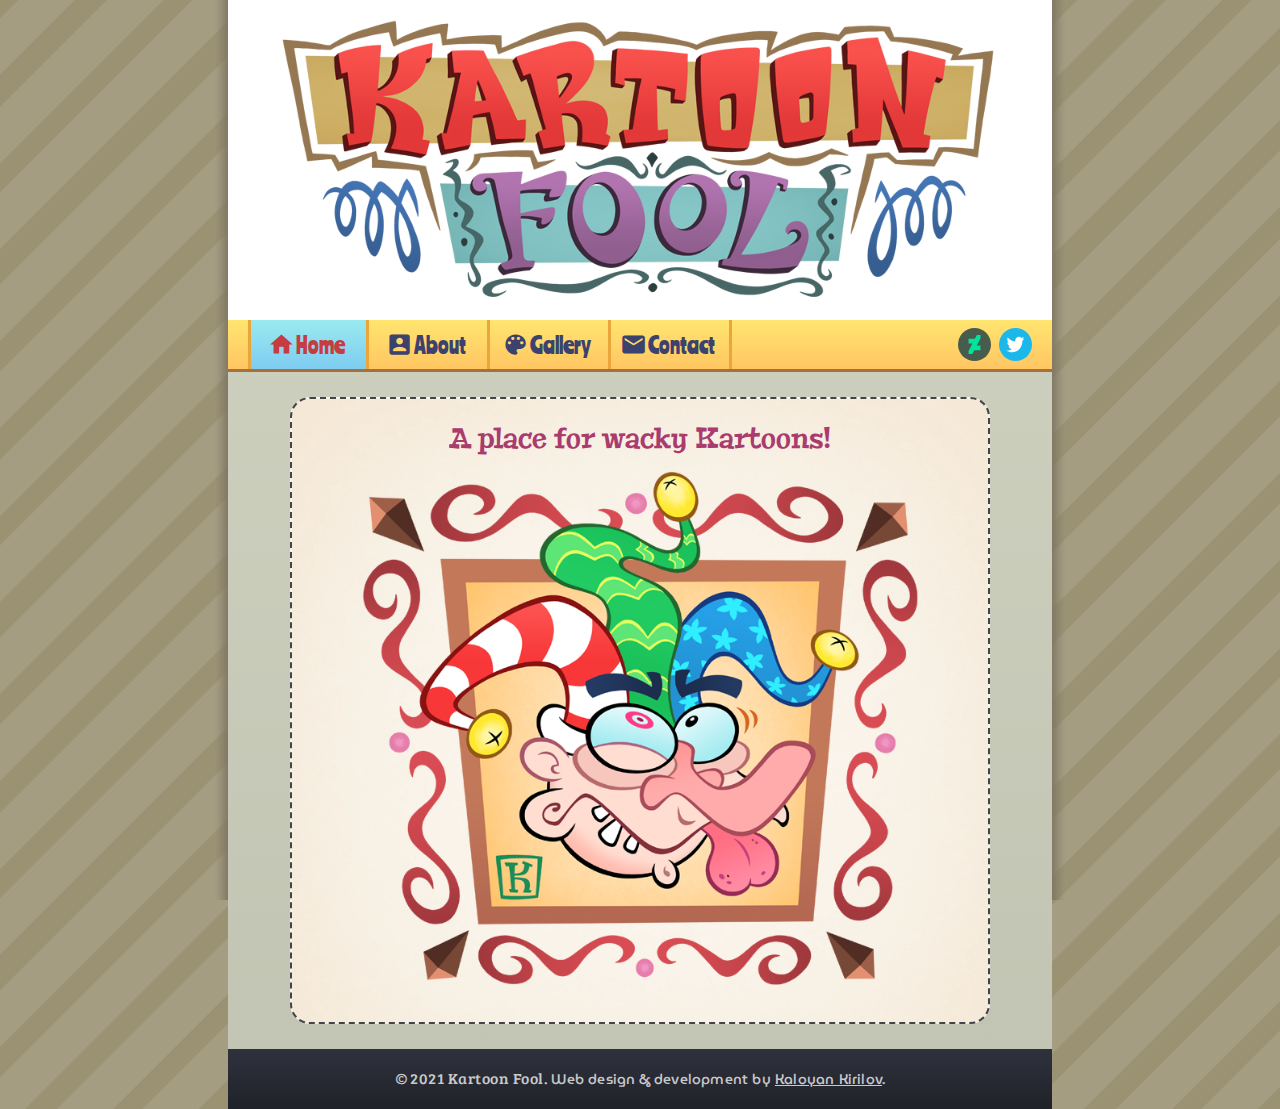
<file: index.html>
<!DOCTYPE html>
<html lang="en">
<head>
    <script async src="https://www.googletagmanager.com/gtag/js?id=G-M3M5KQJK5C"></script>
    <script>
        window.dataLayer = window.dataLayer || [];
        function gtag(){dataLayer.push(arguments);}
        gtag('js', new Date());
        gtag('config', 'G-M3M5KQJK5C');
    </script>
    <meta charset="UTF-8">
    <meta name="viewport" content="width=device-width, initial-scale=1.0">
    <link rel="icon" type="image/png" href="img/kartoon-favicon.png">
    <link rel="preload" as="font" href="fonts/Ranchers-Regular.woff" type="font/woff2" crossorigin="anonymous">
    <link rel="preload" as="font" href="fonts/Peralta-Regular.woff" type="font/woff2" crossorigin="anonymous">
    <link rel="preload" as="font" href="fonts/MuseoModerno-Medium.woff" type="font/woff2" crossorigin="anonymous">
    <link rel="preload" as="font" href="fonts/BreeSerif-Regular.woff" type="font/woff2" crossorigin="anonymous">
    <link rel="preload" as="font" href="fonts/MaterialIcons-Regular.woff" type="font/woff2" crossorigin="anonymous">
    <link rel="stylesheet" href="css/style-min.css">
    <title>Kartoon Fool</title>
</head>
<body>
    <div id="container-shadow"></div>
    <div id="main-container">
        <header id="header"></header>
        <nav id="nav-bar">
            <ul id="nav-menu">
                <li id="home-btn"><a class="current" href="index.html"><i class="material-icons">home</i>Home</a></li>
                <li id="about-btn"><a href="about.html"><i class="material-icons">account_box</i>About</a></li>
                <li id="gallery-btn"><a href="gallery.html"><i class="material-icons">palette</i>Gallery</a></li>
                <li id="contact-btn"><a href="contact.html"><i class="material-icons">email</i>Contact</a></li>
            </ul>
            <div id="social-links">
                <a href="https://www.deviantart.com/cartoonfool" target="_blank"><div id="deviantart"></div></a>
                <a href="https://twitter.com/KartoonFool" target="_blank"><div id="twitter"></div><div id="twitter-hover"></div></a>
            </div>
        </nav>
        <main id="page-content">
            <div id="content-container">
                <p class="title">A place for wacky Kartoons!</p>
                <img id="fool-img" src="img/kartoon-fool.png" alt="kartoon fool">
            </div>
        </main>
        <footer id="footer">
            <div id="kartoon-fool"><span id="copyright">&copy;</span>2021 Kartoon Fool.</div>
            <div id="web-dev">Web design & development by&nbsp;<a id="kaloyan-kirilov" href="https://kaloyan-kirilov.github.io/" target="_blank">Kaloyan Kirilov</a>.</div>
        </footer>
    </div>
</body>
</html>
</file>
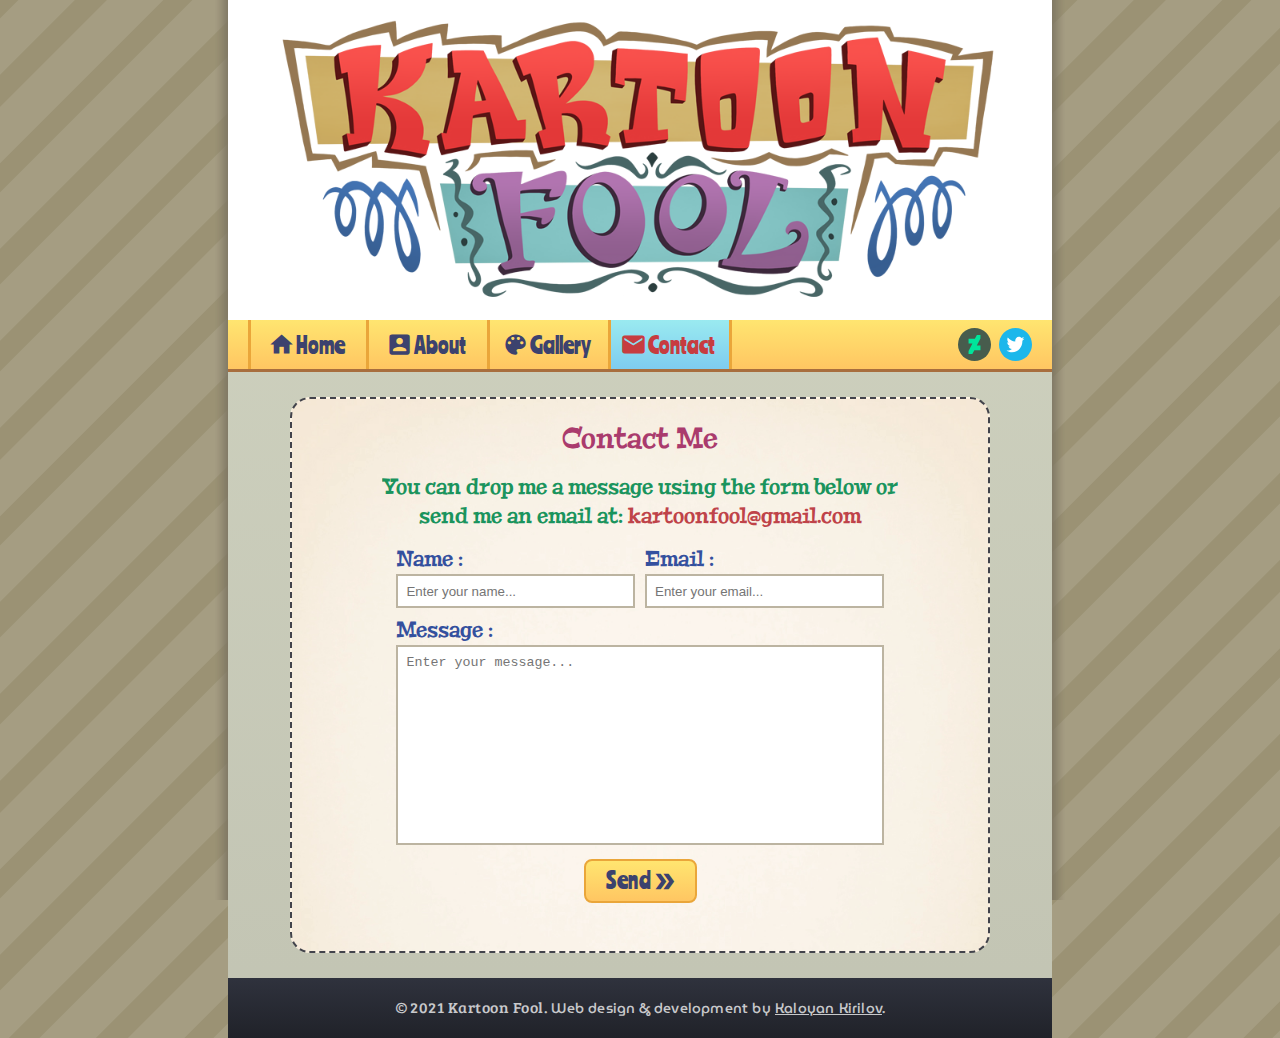
<file: contact.html>
<!DOCTYPE html>
<html lang="en">
<head>
    <script async src="https://www.googletagmanager.com/gtag/js?id=G-M3M5KQJK5C"></script>
    <script>
        window.dataLayer = window.dataLayer || [];
        function gtag(){dataLayer.push(arguments);}
        gtag('js', new Date());
        gtag('config', 'G-M3M5KQJK5C');
    </script>
    <meta charset="UTF-8">
    <meta name="viewport" content="width=device-width, initial-scale=1.0">
    <link rel="icon" type="image/png" href="img/kartoon-favicon.png">
    <link rel="preload" as="font" href="fonts/Ranchers-Regular.woff" type="font/woff2" crossorigin="anonymous">
    <link rel="preload" as="font" href="fonts/Peralta-Regular.woff" type="font/woff2" crossorigin="anonymous">
    <link rel="preload" as="font" href="fonts/MuseoModerno-Medium.woff" type="font/woff2" crossorigin="anonymous">
    <link rel="preload" as="font" href="fonts/BreeSerif-Regular.woff" type="font/woff2" crossorigin="anonymous">
    <link rel="preload" as="font" href="fonts/MaterialIcons-Regular.woff" type="font/woff2" crossorigin="anonymous">
    <link rel="stylesheet" href="css/style-min.css">
    <title>Kartoon Fool - Contact</title>
</head>
<body>
    <div id="container-shadow"></div>
    <div id="main-container">
        <header id="header"></header>
        <nav id="nav-bar">
            <ul id="nav-menu">
                <li id="home-btn"><a href="index.html"><i class="material-icons">home</i>Home</a></li>
                <li id="about-btn"><a href="about.html"><i class="material-icons">account_box</i>About</a></li>
                <li id="gallery-btn"><a href="gallery.html"><i class="material-icons">palette</i>Gallery</a></li>
                <li id="contact-btn"><a class="current" href="contact.html"><i class="material-icons">email</i>Contact</a></li>
            </ul>
            <div id="social-links">
                <a href="https://www.deviantart.com/cartoonfool" target="_blank"><div id="deviantart"></div></a>
                <a href="https://twitter.com/KartoonFool" target="_blank"><div id="twitter"></div><div id="twitter-hover"></div></a>
            </div>
        </nav>
        <main id="page-content">
            <div id="content-container">
                <p class="title">Contact Me</p>
                <div id="contact-text">You can drop me a message using the form below or send me an email at: <span id="email">kartoonfool@gmail.com</span></div>
                <form id="contact-form" netlify>
                    <div id="contact-name">
                        <label for="name">Name :</label>
                        <input type="text" name="name" placeholder="Enter your name..." required>
                    </div>
                    <div id="contact-email">
                        <label for="email">Email :</label>
                        <input type="email" name="email" placeholder="Enter your email..." required>
                    </div>
                    <div id="contact-message" class="msg-send">
                        <label for="message">Message :</label>
                        <textarea name="message" placeholder="Enter your message..." required></textarea>
                    </div>
                    <div id="contact-send" class="msg-send">
                        <button type="submit" id="send-btn">Send<i id="double-arrow" class="material-icons">double_arrow</i></button>
                    </div>
                </form>
            </div>
        </main>
        <footer id="footer">
            <div id="kartoon-fool"><span id="copyright">&copy;</span>2021 Kartoon Fool.</div>
            <div id="web-dev">Web design & development by&nbsp;<a id="kaloyan-kirilov" href="https://kaloyan-kirilov.github.io/" target="_blank">Kaloyan Kirilov</a>.</div>
        </footer>
    </div>
</body>
</html>
</file>
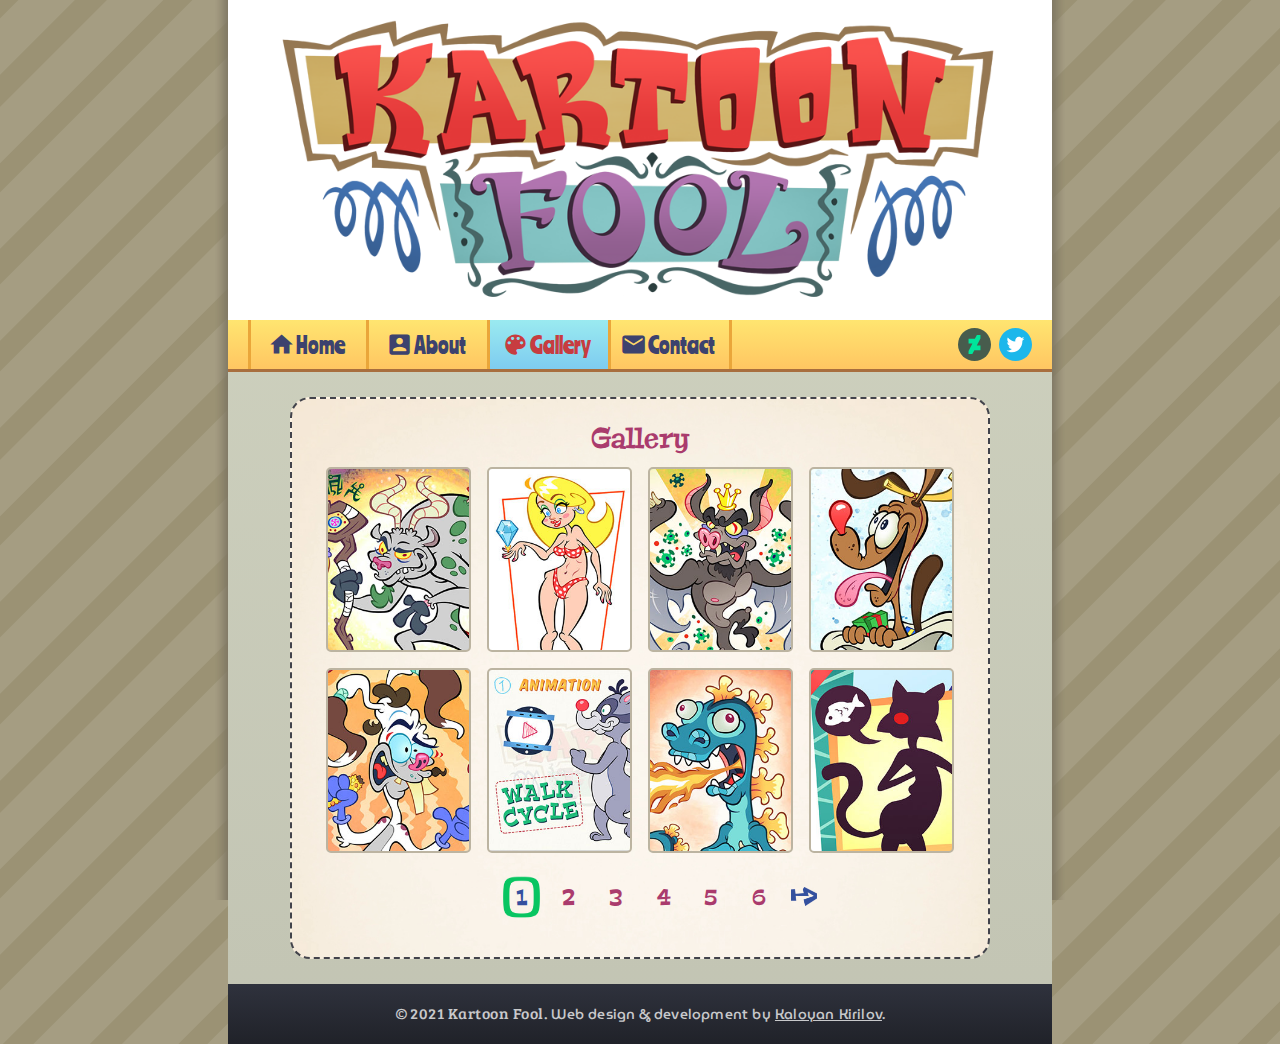
<file: gallery.html>
<!DOCTYPE html>
<html lang="en">
<head>
    <script async src="https://www.googletagmanager.com/gtag/js?id=G-M3M5KQJK5C"></script>
    <script>
        window.dataLayer = window.dataLayer || [];
        function gtag(){dataLayer.push(arguments);}
        gtag('js', new Date());
        gtag('config', 'G-M3M5KQJK5C');
    </script>
    <meta charset="UTF-8">
    <meta name="viewport" content="width=device-width, initial-scale=1.0">
    <link rel="icon" type="image/png" href="img/kartoon-favicon.png">
    <link rel="preload" as="font" href="fonts/Ranchers-Regular.woff" type="font/woff2" crossorigin="anonymous">
    <link rel="preload" as="font" href="fonts/Peralta-Regular.woff" type="font/woff2" crossorigin="anonymous">
    <link rel="preload" as="font" href="fonts/MuseoModerno-Medium.woff" type="font/woff2" crossorigin="anonymous">
    <link rel="preload" as="font" href="fonts/BreeSerif-Regular.woff" type="font/woff2" crossorigin="anonymous">
    <link rel="preload" as="font" href="fonts/MaterialIcons-Regular.woff" type="font/woff2" crossorigin="anonymous">
    <link rel="stylesheet" href="css/style-min.css">
    <title>Kartoon Fool - Gallery</title>
</head>
<body>
    <div id="container-shadow"></div>
    <div id="main-container">
        <header id="header"></header>
        <nav id="nav-bar">
            <ul id="nav-menu">
                <li id="home-btn"><a href="index.html"><i class="material-icons">home</i>Home</a></li>
                <li id="about-btn"><a href="about.html"><i class="material-icons">account_box</i>About</a></li>
                <li id="gallery-btn"><a class="current" href="gallery.html"><i class="material-icons">palette</i>Gallery</a></li>
                <li id="contact-btn"><a href="contact.html"><i class="material-icons">email</i>Contact</a></li>
            </ul>
            <div id="social-links">
                <a href="https://www.deviantart.com/cartoonfool" target="_blank"><div id="deviantart"></div></a>
                <a href="https://twitter.com/KartoonFool" target="_blank"><div id="twitter"></div><div id="twitter-hover"></div></a>
            </div>
        </nav>
        <main id="page-content">
            <div id="content-container">
                <p class="title">Gallery</p>
                <div id="gallery">
                    <div class="thumbnail-row">
                        <div id="thumb-1" class="thumbnail"><div class="hover-overlay"></div></div>
                        <div id="thumb-2" class="thumbnail"><div class="hover-overlay"></div></div>
                        <div id="responsive-break"></div>
                        <div id="thumb-3" class="thumbnail"><div class="hover-overlay"></div></div>
                        <div id="thumb-4" class="thumbnail"><div class="hover-overlay"></div></div>
                    </div> 
                    <div id="row-break"></div>
                    <div class="thumbnail-row">
                        <div id="thumb-5" class="thumbnail"><div class="hover-overlay"></div></div>
                        <div id="thumb-6" class="thumbnail"><div class="hover-overlay"></div></div>
                        <div id="responsive-break"></div>
                        <div id="thumb-7" class="thumbnail"><div class="hover-overlay"></div></div>
                        <div id="thumb-8" class="thumbnail"><div class="hover-overlay"></div></div>
                    </div>
                    <div id="row-break"></div>
                    <div id="page-navigation">
                        <div class="prev-button arrow-btn"></div>
                        <div id="page-1" class="page-btn">1</div>
                        <div id="page-2" class="page-btn">2</div>
                        <div id="page-3" class="page-btn">3</div>
                        <div id="page-4" class="page-btn">4</div>
                        <div id="page-5" class="page-btn">5</div>
                        <div id="page-6" class="page-btn">6</div>
                        <div class="next-button arrow-btn"></div>
                    </div>
                    <div id="responsive-nav">
                        <div class="prev-button arrow-btn"></div>
                        <div id="page-number" class="page-btn current-page"></div>
                        <div class="next-button arrow-btn"></div>
                    </div>
                    <div id="gallery-modal">
                        <div id="modal-container">
                            <div id="modal-header"><div id="title-bg"><p id="image-title-res"></p></div></div>
                            <div id="modal-image"></div>
                            <div id="modal-nav">
                                <div id="prev-modal"></div>
                                <div id="modal-title"><p id="image-title"></p></div>
                                <div id="close-modal"></div>
                                <div id="next-modal"></div>
                            </div>
                        </div>
                    </div>
                </div>
            </div>
        </main>
        <footer id="footer">
            <div id="kartoon-fool"><span id="copyright">&copy;</span>2021 Kartoon Fool.</div>
            <div id="web-dev">Web design & development by&nbsp;<a id="kaloyan-kirilov" href="https://kaloyan-kirilov.github.io/" target="_blank">Kaloyan Kirilov</a>.</div>
        </footer>
        <div id="image-preload"></div>
    </div>
    <script src="js/gallery-min.js"></script>
</body>
</html>
</file>
<file: css/style-min.css>
@font-face{font-family:'Ranchers-Regular';src:url('../fonts/Ranchers-Regular.woff') format('woff'),url('../fonts/Ranchers-Regular.woff2') format('woff2');font-weight:400;font-style:normal}@font-face{font-family:'Peralta-Regular';src:url('../fonts/Peralta-Regular.woff') format('woff'),url('../fonts/Peralta-Regular.woff2') format('woff2');font-weight:400;font-style:normal}@font-face{font-family:'MuseoModerno-Medium';src:url('../fonts/MuseoModerno-Medium.woff') format('woff'),url('../fonts/MuseoModerno-Medium.woff2') format('woff2');font-weight:400;font-style:normal}@font-face{font-family:'BreeSerif-Regular';src:url('../fonts/BreeSerif-Regular.woff') format('woff'),url('../fonts/BreeSerif-Regular.woff2') format('woff2');font-weight:400;font-style:normal}@font-face{font-family:'Material Icons';src:url('../fonts/MaterialIcons-Regular.woff') format('woff'),url('../fonts/MaterialIcons-Regular.woff2') format('woff2');font-weight:400;font-style:normal}*{padding:0;margin:0;box-sizing:border-box}body{background-color:#9b9274;background-image:url('../img/bg-stripes.png');background-repeat:repeat}#main-container{height:auto;min-height:100vh;width:1024px;background:linear-gradient(#d1d4c1,#c2c4b3);margin:auto;position:relative}#container-shadow{height:100%;width:100%;background-image:url('../img/container-shadow-1024.png');background-repeat:repeat-y;background-position:center;position:fixed}#header{height:400px;width:100%;background-color:#fff;background-image:url('../img/header-img.png');background-repeat:no-repeat;background-size:contain;background-position:center}#nav-bar{height:65px;width:100%;background:linear-gradient(#ffe570,#ffc662);border-bottom:5px solid #a86e3e;position:relative}#nav-menu{height:100%;display:flex;list-style:none;font-family:"Ranchers-Regular";font-size:28px;padding-left:25px}#home-btn,#about-btn,#gallery-btn,#contact-btn{width:150px;border-right:3px #eaa63a solid}#home-btn{border-left:3px #eaa63a solid}.material-icons{font-family:"Material Icons";font-weight:normal;font-style:normal;font-size:33px;display:inline-block;line-height:1;text-transform:none;letter-spacing:normal;word-wrap:normal;white-space:nowrap;direction:ltr;-webkit-font-smoothing:antialiased;text-rendering:optimizeLegibility;-moz-osx-font-smoothing:grayscale;font-feature-settings:'liga';padding-right:1px}#nav-menu a{height:100%;width:100%;display:flex;align-items:center;justify-content:center;color:#3c426e;text-decoration:none;padding-right:5px}#nav-menu a:hover,#nav-menu a.current{color:#c73c40;background:linear-gradient(#9aeaf0,#7eccf0)}#nav-menu a.current{pointer-events:none}#social-links{display:flex;position:absolute;right:25px;top:10px}#deviantart{height:40px;width:40px;background-image:url('../img/deviantart.svg');background-repeat:no-repeat;background-size:contain;background-color:#475c4d;border-radius:50%;margin-right:5px}#deviantart:hover{background-color:#06070d}#twitter{height:40px;width:40px;background-image:url('../img/twitter.svg');background-repeat:no-repeat;background-size:contain;background-color:#1cb7eb;border-radius:50%;margin-left:5px}#twitter-hover{height:0;width:0;background-image:url('../img/twitter-hover.svg');opacity:0}#twitter:hover{background-image:url('../img/twitter-hover.svg');background-color:#1f364d}#page-content{height:auto;width:100%;padding-top:30px;padding-bottom:105px}#content-container{height:80%;width:870px;display:flex;align-items:center;justify-content:center;flex-direction:column;background-color:#fdf3e3;background-image:url('../img/content-texture.jpg');background-repeat:no-repeat;background-size:cover;border-radius:25px;border:2px dashed #42434b;padding-top:30px;padding-bottom:40px;margin:auto}.title{font-family:"Peralta-Regular";color:#aa3b6d;font-size:30px;transform:scale(1,1.2);margin-bottom:15px}#fool-img{width:700px}#about-text{width:80%;font-family:"Peralta-Regular";font-size:22px;color:#1a945d;transform:scale(1,1.2);text-align:justify;margin-top:8%;margin-bottom:10%}#about-header{color:#34509e;text-align:center;margin-bottom:2.5%}#gallery{height:auto;width:780px}.thumbnail-row{display:flex;align-items:center;justify-content:space-between}.thumbnail{height:230px;width:180px;background-color:white;border:3px solid #bcb4a1;border-radius:5px;background-repeat:no-repeat;background-size:cover}.thumbnail:hover{cursor:pointer;border:3px solid #aa3b6d}.hover-overlay{height:100%;width:100%}.hover-overlay:hover{background-color:rgba(255,255,255,.25)}.empty-thumb:hover{border:3px solid #08c561;background-image:url('../img/gallery/thumb/empty-thumb-hover.jpg');background-repeat:no-repeat;background-size:cover}#responsive-break{display:none}#row-break{height:20px;width:100%}#page-navigation{height:70px;width:450px;display:flex;align-items:center;justify-content:space-between;margin:auto}#responsive-nav{display:none}.prev-button{background-image:url('../img/button-prev.png');background-repeat:no-repeat;background-size:contain;background-position:center;cursor:pointer}.prev-button:hover{background-image:url('../img/button-prev-hover.png')}.next-button{background-image:url('../img/button-next.png');background-repeat:no-repeat;background-size:contain;background-position:center;cursor:pointer}.next-button:hover{background-image:url('../img/button-next-hover.png')}.arrow-btn{height:23px;width:40px}.hide-button{opacity:0;pointer-events:none}.page-btn{height:45px;width:45px;display:flex;align-items:center;justify-content:center;font-family:"Peralta-Regular";color:#aa3b6d;font-size:27px;transform:scale(1,1.2);cursor:pointer}.current-page,.page-btn:hover{color:#34509e;background-image:url('../img/page-select.png');background-repeat:no-repeat;background-size:contain;background-position:center}#gallery-modal{height:100%;width:100%;display:none;align-items:center;justify-content:center;background:rgba(0,0,0,.8);position:fixed;top:0;left:0;z-index:1}#modal-container{height:95%;max-height:825px;width:90%;position:relative}#modal-header{display:none}#modal-image{height:88%;width:100%;background-repeat:no-repeat;background-size:contain;background-position:center}#modal-nav{height:10%;width:600px;display:flex;align-items:center;justify-content:space-between;background-color:#d1d4c1;border-radius:7px;margin:auto;position:absolute;left:0;right:0;bottom:0}#prev-modal{height:100%;width:48px;background-image:url('../img/button-prev.png');background-repeat:no-repeat;background-size:contain;background-position:center;margin-left:30px}#prev-modal:hover{background-image:url('../img/button-prev-hover.png');cursor:pointer}#modal-title{display:flex;align-items:center;justify-content:center;background-color:white;padding:.5vh 1.5vh;border-radius:5px}#image-title{font-family:"Peralta-Regular";color:#aa3b6d;font-size:30px;transform:scale(1,1.2);user-select:none}#next-modal{height:100%;width:48px;background-image:url('../img/button-next.png');background-repeat:no-repeat;background-size:contain;background-position:center;margin-right:30px}#next-modal:hover{background-image:url('../img/button-next-hover.png');cursor:pointer}#close-modal{height:55px;width:55px;background-image:url('../img/close-modal.png');background-repeat:no-repeat;background-size:contain;background-position:center;position:fixed;top:25px;right:30px}#close-modal:hover{background-image:url('../img/close-modal-hover.png');cursor:pointer}#contact-text{width:75%;font-family:"Peralta-Regular";font-size:22px;color:#1a945d;transform:scale(1,1.2);text-align:center;margin-top:1.5%}#email{color:#bf4349}#contact-form{width:70%;display:grid;grid-template-columns:1fr 1fr;gap:12px;margin-top:30px;margin-bottom:20px}#contact-form label{display:block;font-family:"Peralta-Regular";font-size:22px;color:#34509e;transform:scale(1,1.2);margin-bottom:5px}#contact-form input{height:40px;width:100%;border:2px solid #bcb4a1;padding:10px;outline:none}#contact-form input:focus,#contact-form textarea:focus{border:2px solid #aa3b6d}#contact-form input:focus::placeholder,#contact-form textarea:focus::placeholder{color:transparent}.msg-send{grid-column:1/3}#contact-form textarea{height:250px;width:100%;border:2px solid #bcb4a1;resize:none;padding:10px;outline:none}#contact-send{margin:auto}#send-btn{height:55px;width:140px;display:flex;align-items:center;justify-content:center;font-family:"Ranchers-Regular";font-size:28px;letter-spacing:.5px;color:#3c426e;background:linear-gradient(#ffe570,#ffc662);border:3px solid #eaa63a;border-radius:10px;padding-left:5px;padding-bottom:2px;cursor:pointer;outline:none}#double-arrow{padding-top:3px}#send-btn:hover{color:#c73c40;background:linear-gradient(#9aeaf0,#7eccf0);border:3px solid #08c561}#footer{height:75px;width:100%;display:flex;justify-content:center;align-items:center;background:linear-gradient(#2f323d,#202229);color:rgba(255,255,255,.75);letter-spacing:.3px;position:absolute;bottom:0}#copyright{padding-right:2px}#kartoon-fool{font-family:"BreeSerif-Regular";font-size:19px;letter-spacing:.5px;transform:scale(1,.95);margin-right:5px;padding-bottom:5px}#web-dev{font-family:"MuseoModerno-Medium";font-size:17px}#kaloyan-kirilov{color:inherit;text-decoration:underline}#kaloyan-kirilov:hover{color:rgb(250,229,136);text-decoration:underline rgb(196,69,54)}@media screen and (max-width:1440px) and (orientation:landscape){#main-container{width:824px}#container-shadow{background-image:url('../img/container-shadow-824.png')}#header{height:320px}#nav-bar{height:52px;border-bottom:3px solid #a86e3e}#nav-menu{font-size:22px;padding-left:20px}#home-btn,#about-btn,#gallery-btn,#contact-btn{width:121px}.material-icons{font-size:27px}#social-links{right:20px;top:8px}#deviantart{height:33px;width:33px;margin-right:4px}#twitter{height:33px;width:33px;margin-left:4px}#page-content{padding-top:25px;padding-bottom:85px}#content-container{width:700px;border-radius:20px;padding-top:25px;padding-bottom:33px}.title{font-size:24px;margin-bottom:12px}#fool-img{width:565px}#about-text{font-size:18px}#gallery{width:628px}.thumbnail{height:185px;width:145px;border:2px solid #bcb4a1;border-radius:5px}.thumbnail:hover{border:2px solid #aa3b6d}.empty-thumb:hover{border:2px solid #08c561;background-image:url('../img/gallery/thumb/empty-thumb-hover.jpg');background-repeat:no-repeat;background-size:cover}#row-break{height:16px}#page-navigation{height:55px;width:360px}.arrow-btn{height:19px;width:32px}.page-btn{height:37px;width:37px;font-size:21px}#footer{height:60px;letter-spacing:.2px}#copyright{padding-right:2px}#kartoon-fool{font-family:"BreeSerif-Regular";font-size:16px;margin-right:3px;padding-bottom:4px}#web-dev{font-family:"MuseoModerno-Medium";font-size:14px}#modal-nav{width:450px}#image-title{font-size:25px}#prev-modal{width:43px;margin-left:23px}#next-modal{width:43px;margin-right:23px}#close-modal{height:50px;width:50px;top:20px;right:25px}#contact-text{font-size:18px}#contact-form{gap:10px;margin-top:22px;margin-bottom:15px}#contact-form label{font-size:18px;margin-bottom:3px}#contact-form input{height:34px;padding:8px}#contact-form textarea{height:200px;padding:8px}#send-btn{height:44px;width:113px;font-size:22px;border:2px solid #eaa63a;border-radius:8px}#send-btn:hover{border:2px solid #08c561}}@media screen and (max-width:1300px){#close-modal{top:unset;position:absolute;right:-85px}}@media screen and (min-height:1200px){#prev-modal,#next-modal{width:65px}}@media screen and (min-height:1200px) and (max-width:1024px){#modal-nav{width:560px}}@media screen and (min-width:1024px) and (orientation:portrait){#main-container{border-left:0;border-right:0}#modal-container{max-height:85%}#modal-nav{width:650px}#image-title{font-size:37px}#close-modal{height:75px;width:75px;right:-120px}}@media screen and (max-height:900px) and (orientation:portrait){#modal-container{height:80%}}@media screen and (max-width:824px){#main-container{height:100%;width:100%;border-left:0;border-right:0}#header{height:41vw}#page-content{padding-top:3vw;padding-bottom:calc(60px + 3vw)}#content-container{width:85%;border-radius:2.5vw;padding-top:3vw;padding-bottom:4vw}.title{font-size:3vw;margin-bottom:1.5vw}#fool-img{width:69vw}#about-text{font-size:2.2vw}#gallery{width:76vw}.thumbnail{height:22.4vw;width:17.5vw}#kartoon-fool{font-size:2.1vw;margin-right:3px;padding-bottom:.31vw}#web-dev{font-size:2vw}#contact-text{width:90%;font-size:2.3vw}#contact-form{width:80%}#contact-form label{font-size:2.35vw}}@media screen and (max-width:768px) and (orientation:portrait){#nav-bar{height:52px;border-bottom:3px solid #a86e3e}#nav-menu{font-size:22px;padding-left:20px}#home-btn,#about-btn,#gallery-btn,#contact-btn{width:121px}.material-icons{font-size:27px}#social-links{right:20px;top:8px}#deviantart{height:33px;width:33px;margin-right:4px}#twitter{height:33px;width:33px;margin-left:4px}#close-modal{height:55px;width:55px;top:unset;position:fixed;top:2vw;right:2vw}#footer{height:60px;letter-spacing:.2px}}@media screen and (max-width:680px){#modal-nav{width:90%}#modal-title{display:none}#close-modal{height:80%;top:unset;right:unset;position:unset}#contact-text{font-size:2.5vw;margin-top:0}#contact-form{width:85%}#contact-form label{font-size:2.5vw}}@media screen and (max-width:615px){#nav-bar{display:flex;justify-content:center}#social-links{right:2vw;top:-8.5vw}#deviantart{height:7vw;width:7vw;margin-right:.7vw}#twitter{height:7vw;width:7vw;margin-left:.7vw}#nav-bar{height:9vw;border-bottom:3px solid #a86e3e}#nav-menu{width:100%;font-size:4vw;padding-left:0}.material-icons{font-size:5vw}#home-btn,#about-btn,#gallery-btn,#contact-btn{width:100%}#home-btn{border-left:0}#contact-btn{border-right:0}#page-content{padding-top:17px;padding-bottom:calc(14vw + 17px)}#content-container{padding-top:4vw;padding-bottom:6vw}.title{font-size:4vw;margin-bottom:2.5vw}#about-text{width:82%;font-size:2.8vw;margin-top:10%;margin-bottom:12%}#about-header{margin-bottom:3%}#gallery{width:74vw}.thumbnail{border:2px solid #bcb4a1;border-radius:4px}.thumbnail:hover{border:2px solid #aa3b6d}#thumb-1,#thumb-2,#thumb-3,#thumb-4,#thumb-5,#thumb-6,#thumb-7,#thumb-8{height:46vw;width:48%}#thumb-1,#thumb-2,#thumb-5,#thumb-6{margin-bottom:2.6vw}.thumbnail-row{flex-wrap:wrap}#responsive-break{flex-basis:100%;height:0}.empty-thumb:hover{border:2px solid #08c561}#footer{height:14vw}#page-navigation{display:none}#responsive-nav{height:auto;width:100%;display:flex;align-items:center;justify-content:space-evenly;margin-top:1vw}.current-page{color:#aa3b6d}#page-number{height:7.5vw;width:7.5vw;pointer-events:none}.page-btn{font-size:4.5vw}.arrow-btn{height:6vw;width:6vw}#footer{flex-direction:column}#kartoon-fool{font-size:2.75vw;margin-right:0;padding-bottom:0}#web-dev{font-size:2.6vw;padding-bottom:1vw}#contact-text{font-size:2.8vw;margin-top:0}#contact-form{display:flex;flex-direction:column;margin-bottom:2vw}#contact-form label{font-size:3.25vw}#send-btn{height:50px;width:23.5vw;font-size:22px}}@media screen and (max-width:450px){#header{height:45vw}#nav-bar{height:9.75vw}#home-btn,#about-btn,#gallery-btn{border-right:2px #eaa63a solid}#social-links{top:-9.3vw}#deviantart{height:7.5vw;width:7.5vw}#twitter{height:7.5vw;width:7.5vw}#content-container{border:1px dashed #42434b}.title{font-size:4.5vw;margin-bottom:2vw}#about-text{font-size:3.1vw;margin-top:13%;margin-bottom:14%}#page-number{height:9vw;width:9vw}.page-btn{font-size:5.5vw}.arrow-btn{height:8vw;width:8vw}#copyright{padding-right:1px}#kartoon-fool{font-size:2.9vw}#web-dev{font-size:2.9vw}#modal-header{height:10%;width:90%;display:flex;align-items:center;justify-content:center;background-color:#d1d4c1;border-radius:5px;margin:auto}#title-bg{height:65%;display:flex;align-items:center;justify-content:center;background-color:white;padding-left:3vw;padding-right:3vw;border-radius:3px}#image-title-res{font-family:"Peralta-Regular";color:#aa3b6d;font-size:5vw;transform:scale(1,1.2);user-select:none}#modal-image{height:76%;margin-top:3%;margin-bottom:3%}#modal-nav{position:unset;left:unset;right:unset;bottom:unset}#prev-modal,#next-modal{width:38px}#prev-modal{margin-left:4vw}#next-modal{margin-right:4vw}#contact-text{font-size:3.25vw;margin-top:7px}#contact-form{margin-top:15px}#contact-form label{font-size:3.8vw}#contact-form input{height:37px;border:1px solid #bcb4a1}#contact-form textarea{height:150px;border:1px solid #bcb4a1}#contact-form input:focus,#contact-form textarea:focus{border:1px solid #aa3b6d}#send-btn{height:10vw;font-size:5vw;border:2px solid #eaa63a;border-radius:7px}#double-arrow{font-size:5vw;padding-top:1vw}#send-btn:hover{border:2px solid #08c561}}@media screen and (max-height:450px) and (orientation:landscape){#modal-container{width:75%}#modal-image{height:100%;margin-top:0;margin-bottom:0}#modal-nav{height:9vw;width:100vw;background-color:unset;border:0;margin:unset;position:fixed;top:41vh;right:unset;bottom:unset}#modal-title{display:none}#prev-modal{height:9vw;width:9vw;background-color:#d1d4c1;background-size:7vw;border-radius:5px;margin-left:2.3vw}#next-modal{height:9vw;width:9vw;background-color:#d1d4c1;background-size:7vw;border-radius:5px;margin-right:2.3vw}#close-modal{height:5vw;width:5vw;position:fixed;top:10px;right:10px}}#image-preload{height:1px;width:100%;position:absolute;bottom:0;opacity:0;background:url('../img/button-prev-hover.png'),url('../img/button-next-hover.png'),url('../img/close-modal.png'),url('../img/close-modal-hover.png'),url('../img/gallery/thumb/35_rick-thumb.jpg'),url('../img/gallery/thumb/34_kodi-thumb.jpg'),url('../img/gallery/thumb/33_snail-thumb.jpg'),url('../img/gallery/thumb/32_screwball-thumb.jpg'),url('../img/gallery/thumb/31_scientist-thumb.jpg'),url('../img/gallery/thumb/30_sheep-thumb.jpg'),url('../img/gallery/thumb/29_rooster-thumb.jpg'),url('../img/gallery/thumb/28_kooky-thumb.jpg'),url('../img/gallery/thumb/27_toot-thumb.jpg'),url('../img/gallery/thumb/26_hanna-thumb.jpg'),url('../img/gallery/thumb/25_ed-thumb.jpg'),url('../img/gallery/thumb/24_spidey-thumb.jpg'),url('../img/gallery/thumb/23_nutty-thumb.jpg'),url('../img/gallery/thumb/22_snowflake-thumb.jpg'),url('../img/gallery/thumb/21_trick-thumb.jpg'),url('../img/gallery/thumb/20_sheriff-thumb.jpg'),url('../img/gallery/thumb/19_wolf-thumb.jpg'),url('../img/gallery/thumb/18_grylls-thumb.jpg'),url('../img/gallery/thumb/17_beaver-thumb.jpg'),url('../img/gallery/thumb/16_selfish-thumb.jpg'),url('../img/gallery/thumb/15_lazy-thumb.jpg'),url('../img/gallery/thumb/14_wacky-thumb.jpg'),url('../img/gallery/thumb/13_fred-thumb.jpg'),url('../img/gallery/thumb/12_dila-thumb.jpg'),url('../img/gallery/thumb/11_carrot-thumb.jpg'),url('../img/gallery/thumb/10_forest-thumb.jpg'),url('../img/gallery/thumb/09_raccoon-thumb.jpg'),url('../img/gallery/thumb/08_lion-thumb.jpg'),url('../img/gallery/thumb/07_genius-thumb.jpg'),url('../img/gallery/thumb/06_fox-thumb.jpg'),url('../img/gallery/thumb/05_frog-thumb.jpg'),url('../img/gallery/thumb/04_fishing-thumb.jpg'),url('../img/gallery/thumb/03_walrus-thumb.jpg'),url('../img/gallery/thumb/02_radioactive-thumb.jpg'),url('../img/gallery/thumb/01_duck-thumb.jpg'),url('../img/gallery/thumb/empty-thumb-hover.jpg'),url('../img/gallery/full/43_goat-full.jpg'),url('../img/gallery/full/42_diamond-full.jpg'),url('../img/gallery/full/41_corona-full.jpg'),url('../img/gallery/full/40_grinch-full.jpg'),url('../img/gallery/full/39_rabbit-full.jpg'),url('../img/gallery/full/38_walk-full.gif'),url('../img/gallery/full/37_kaiju-full.jpg'),url('../img/gallery/full/36_silhouette-full.jpg'),url('../img/gallery/full/35_rick-full.jpg'),url('../img/gallery/full/34_kodi-full.jpg'),url('../img/gallery/full/33_snail-full.jpg'),url('../img/gallery/full/32_screwball-full.jpg'),url('../img/gallery/full/31_scientist-full.jpg'),url('../img/gallery/full/30_sheep-full.jpg'),url('../img/gallery/full/29_rooster-full.jpg'),url('../img/gallery/full/28_kooky-full.jpg'),url('../img/gallery/full/27_toot-full.jpg'),url('../img/gallery/full/26_hanna-full.jpg'),url('../img/gallery/full/25_ed-full.jpg'),url('../img/gallery/full/24_spidey-full.jpg'),url('../img/gallery/full/23_nutty-full.jpg'),url('../img/gallery/full/22_snowflake-full.jpg'),url('../img/gallery/full/21_trick-full.jpg'),url('../img/gallery/full/20_sheriff-full.jpg'),url('../img/gallery/full/19_wolf-full.jpg'),url('../img/gallery/full/18_grylls-full.jpg'),url('../img/gallery/full/17_beaver-full.jpg'),url('../img/gallery/full/16_selfish-full.jpg'),url('../img/gallery/full/15_lazy-full.jpg'),url('../img/gallery/full/14_wacky-full.jpg'),url('../img/gallery/full/13_fred-full.jpg'),url('../img/gallery/full/12_dila-full.jpg'),url('../img/gallery/full/11_carrot-full.jpg'),url('../img/gallery/full/10_forest-full.jpg'),url('../img/gallery/full/09_raccoon-full.jpg'),url('../img/gallery/full/08_lion-full.jpg'),url('../img/gallery/full/07_genius-full.jpg'),url('../img/gallery/full/06_fox-full.jpg'),url('../img/gallery/full/05_frog-full.jpg'),url('../img/gallery/full/04_fishing-full.jpg'),url('../img/gallery/full/03_walrus-full.jpg'),url('../img/gallery/full/02_radioactive-full.jpg'),url('../img/gallery/full/01_duck-full.jpg');background-repeat:no-repeat}
</file>
